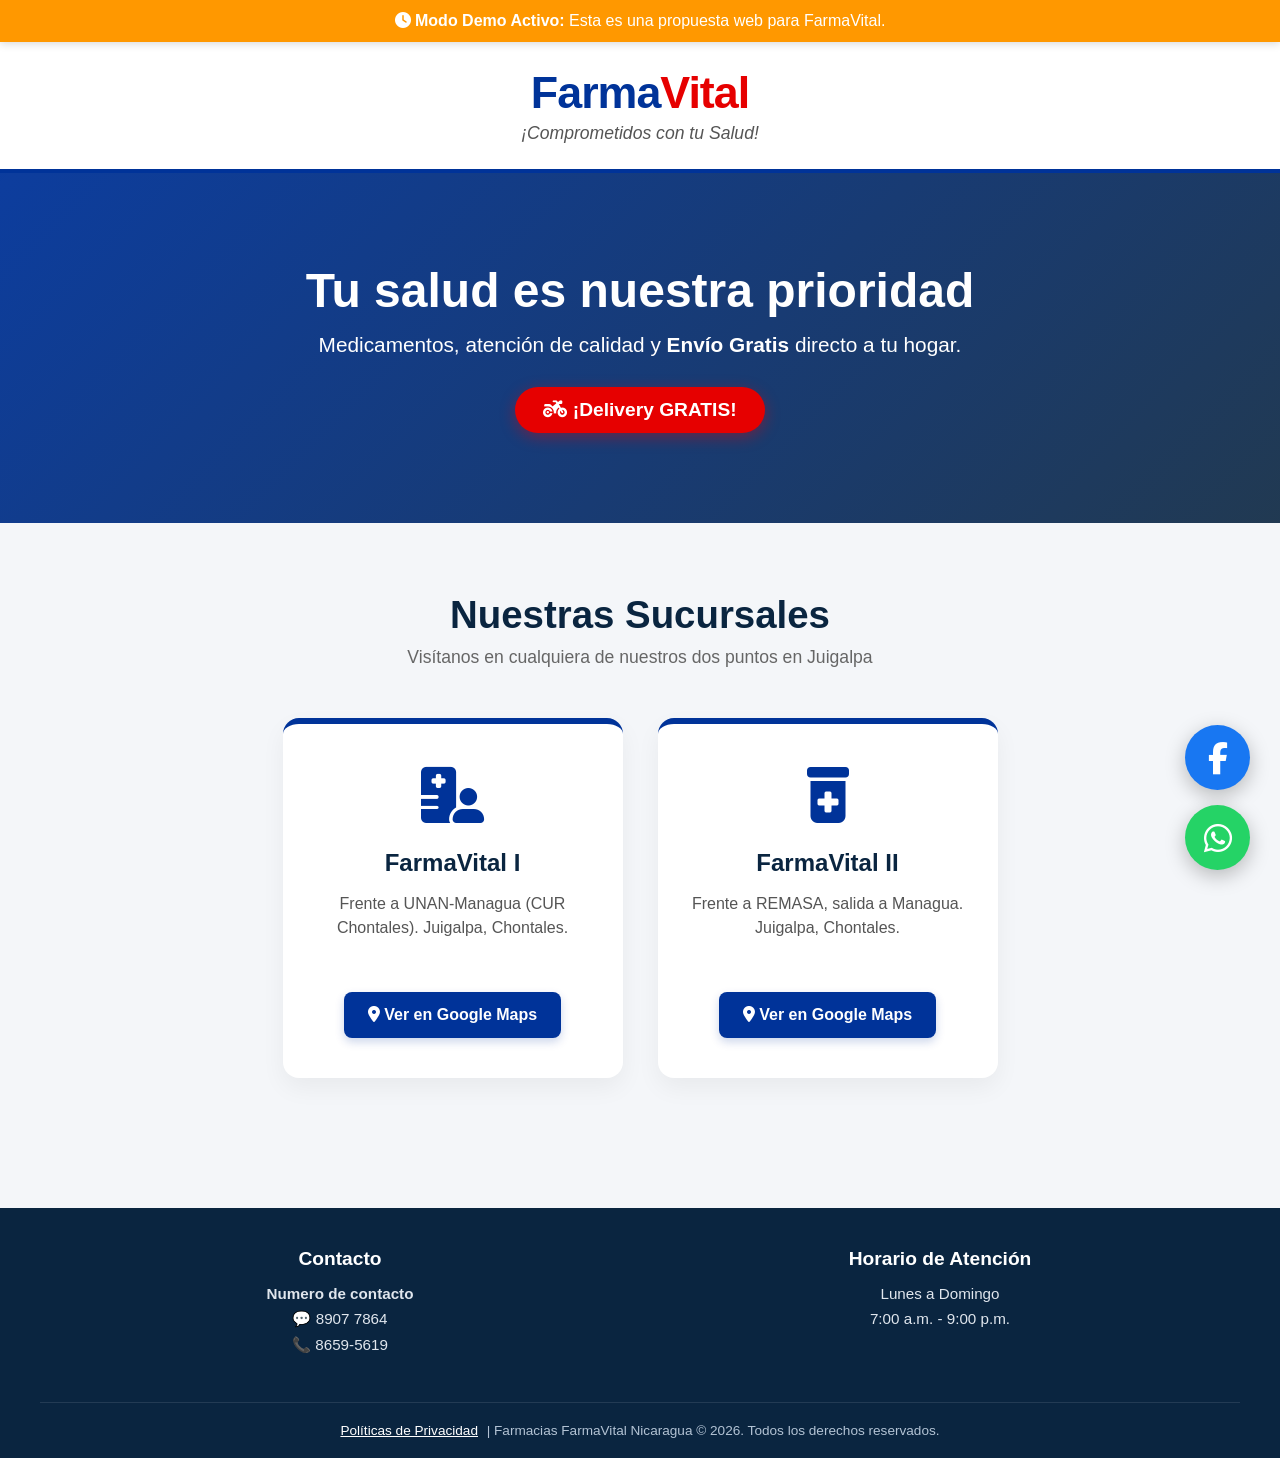
<file: index.html>
<!DOCTYPE html>
<html lang="es">
<head>
    <meta charset="UTF-8">
    <meta name="viewport" content="width=device-width, initial-scale=1.0">
    <title>Farmacias FarmaVital | ¡Comprometidos con tu Salud!</title>
    <link rel="stylesheet" href="https://cdnjs.cloudflare.com/ajax/libs/font-awesome/6.4.0/css/all.min.css">
    <link rel="stylesheet" href="css/style.css">
</head>
<body>

    <div id="demo-banner" class="demo-banner">
        <p><i class="fa-solid fa-clock"></i> <strong>Modo Demo Activo:</strong> Esta es una propuesta web para FarmaVital.</p>
    </div>

    <header>
        <div class="logo">
            <span class="farma">Farma</span><span class="vital">Vital</span>
        </div>
        <p class="slogan">¡Comprometidos con tu Salud!</p>
    </header>

    <section class="hero">
        <div class="hero-content">
            <h1>Tu salud es nuestra prioridad</h1>
            <p>Medicamentos, atención de calidad y <strong>Envío Gratis</strong> directo a tu hogar.</p>
            <div class="delivery-badge">
                <i class="fa-solid fa-motorcycle"></i> ¡Delivery GRATIS!
            </div>
        </div>
    </section>

    <section class="sucursales" id="sucursales">
        <h2>Nuestras Sucursales</h2>
        <p class="subtitle">Visítanos en cualquiera de nuestros dos puntos en Juigalpa</p>
        
        <div class="grid-sucursales">
            <div class="card">
                <div class="card-icon"><i class="fa-solid fa-hospital-user"></i></div>
                <h3>FarmaVital I</h3>
                <p class="direccion">Frente a UNAN-Managua (CUR Chontales). Juigalpa, Chontales.</p>
                <a href="https://maps.app.goo.gl/qsQKSJ99ohYJBGTv5?g_st=aw" target="_blank" class="btn-maps">
                    <i class="fa-solid fa-location-dot"></i> Ver en Google Maps
                </a>
            </div>

            <div class="card">
                <div class="card-icon"><i class="fa-solid fa-prescription-bottle-medical"></i></div>
                <h3>FarmaVital II</h3>
                <p class="direccion">Frente a REMASA, salida a Managua. Juigalpa, Chontales.</p>
                <a href="https://maps.app.goo.gl/DrLbsfkdKbyvb6H86?g_st=aw" target="_blank" class="btn-maps">
                    <i class="fa-solid fa-location-dot"></i> Ver en Google Maps
                </a>
            </div>
        </div>
    </section>

    <div class="floating-contact">
        <a href="https://www.facebook.com/share/1CmFqYyHkZ/?mibextid=wwXIfr" target="_blank" class="btn-floating facebook" title="Visítanos en Facebook">
            <i class="fa-brands fa-facebook-f"></i>
        </a>
        <a href="https://wa.me/50589077864?text=Hola,%20quisiera%20hacer%20una%20consulta" target="_blank" class="btn-floating whatsapp" title="Escríbenos por WhatsApp">
            <i class="fa-brands fa-whatsapp"></i>
        </a>
    </div>

  <footer>
    <div class="footer-container">
        <div class="footer-column">
            <h3>Contacto</h3>
            <p class="footer-label">Numero de contacto</p>
            <p>💬 8907 7864</p>
            <p>📞 8659-5619</p>
        </div>

        <div class="footer-column">
            <h3>Horario de Atención</h3>
            <p>Lunes a Domingo</p>
            <p>7:00 a.m. - 9:00 p.m.</p>
        </div>
    </div>

   <div class="footer-bottom">
        <p>
            <a href="politicas.html" class="footer-link">Políticas de Privacidad</a> 
            | Farmacias FarmaVital Nicaragua &copy; 2026. Todos los derechos reservados.
        </p>
    </div>
</footer>

</body>
</html>
</file>
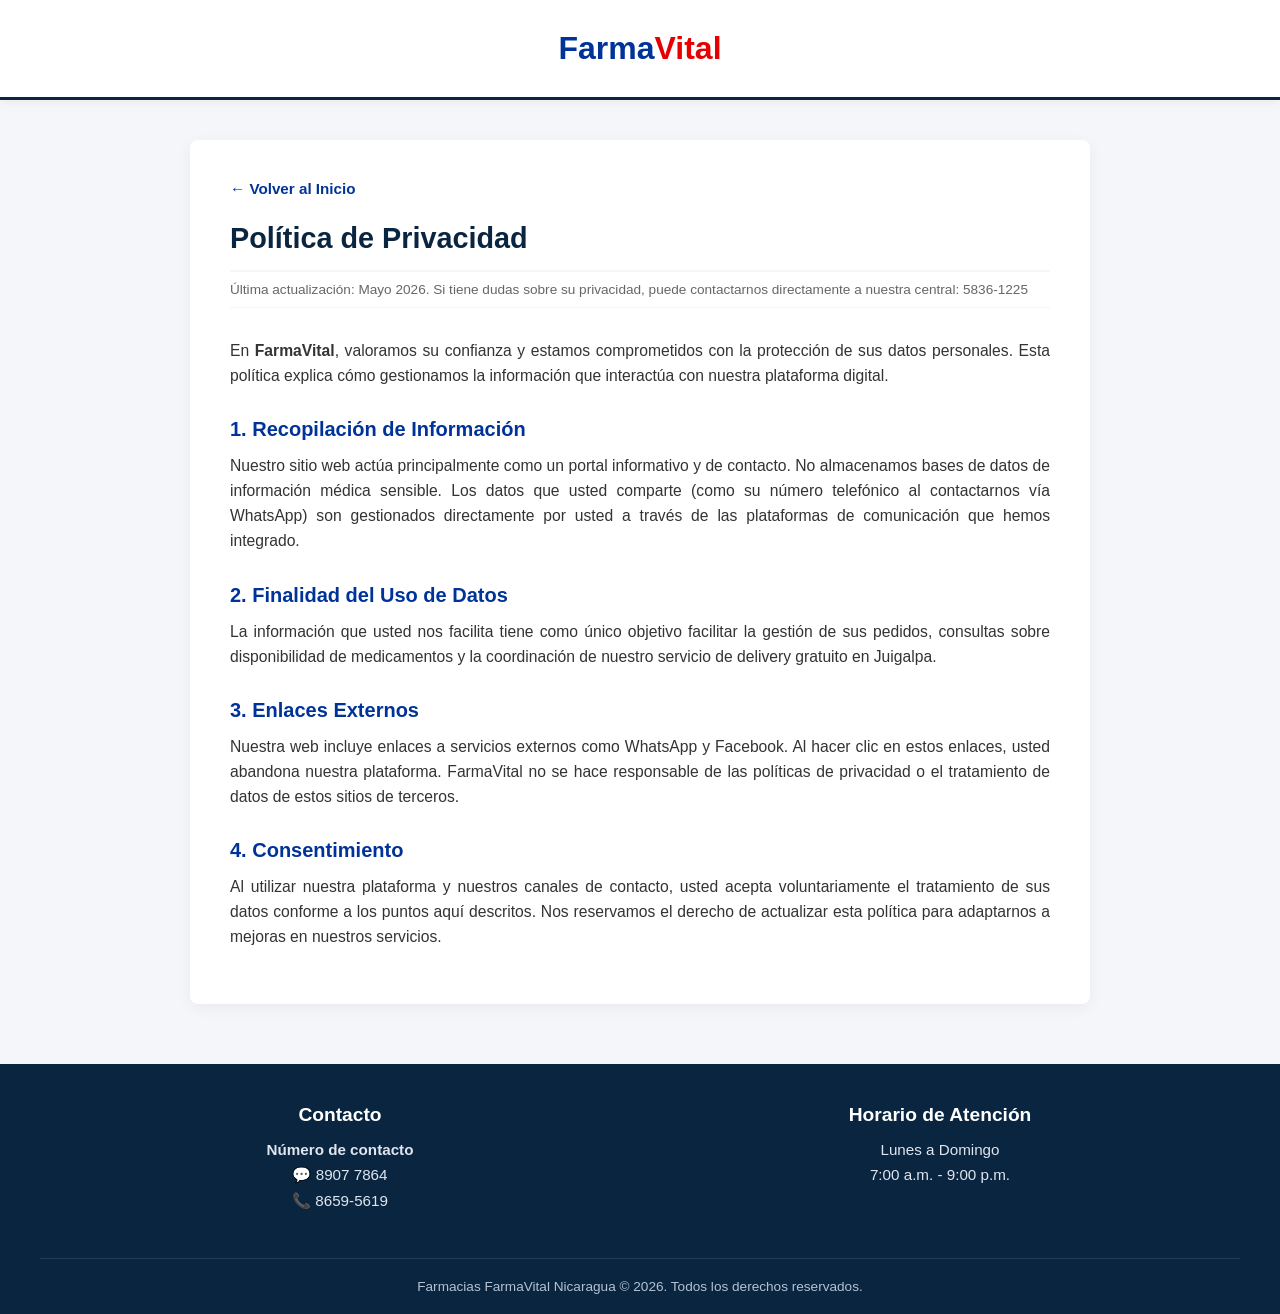
<file: politicas.html>
<!DOCTYPE html>
<html lang="es">
<head>
    <meta charset="UTF-8">
    <meta name="viewport" content="width=device-width, initial-scale=1.0">
    <title>Política de Privacidad - FarmaVital</title>
    <link rel="stylesheet" href="css/style.css">
    <style>
        body {
            background-color: var(--gris-fondo, #f4f6f9);
            margin: 0;
            padding: 0;
            font-family: sans-serif;
            color: var(--texto-oscuro, #333333);
        }
        .politicas-header {
            background-color: var(--blanco, #ffffff);
            text-align: center;
            padding: 30px 20px;
            border-bottom: 3px solid var(--azul-principal, #0a2540);
            box-shadow: 0 2px 10px rgba(0,0,0,0.05);
        }

        .politicas-brand {
            font-size: 2rem;
            font-weight: bold;
            color: var(--azul-marca, #003399);
            margin: 0;
        }

        .politicas-brand span {
            color: var(--rojo-marca, #e60000);
        }
        .politicas-container {
            max-width: 900px;
            margin: 40px auto;
            padding: 40px;
            background: var(--blanco, #ffffff);
            border-radius: 8px;
            box-shadow: 0 4px 15px rgba(0,0,0,0.05);
        }

        .btn-volver {
            display: inline-block;
            margin-bottom: 25px;
            color: var(--azul-marca, #003399);
            text-decoration: none;
            font-weight: bold;
            font-size: 0.95rem;
            transition: color 0.2s;
        }

        .btn-volver:hover {
            color: var(--azul-principal, #0a2540);
            text-decoration: underline;
        }

        .politicas-container h1 {
            color: var(--azul-principal, #0a2540);
            font-size: 1.8rem;
            margin-top: 0;
            margin-bottom: 10px;
            border-bottom: 2px solid var(--gris-fondo, #f4f6f9);
            padding-bottom: 15px;
        }

        .politicas-container h2 {
            color: var(--azul-marca, #003399);
            font-size: 1.25rem;
            margin-top: 30px;
            margin-bottom: 12px;
        }

        .politicas-container p {
            line-height: 1.6;
            font-size: 0.98rem;
            margin-bottom: 15px;
            text-align: justify;
        }

        .politicas-meta {
            font-size: 0.85rem;
            color: #666666;
            margin-bottom: 30px;
            border-bottom: 1px solid var(--gris-fondo, #f4f6f9);
            padding-bottom: 10px;
        }
        @media (max-width: 768px) {
            .politicas-container {
                margin: 20px 15px;
                padding: 20px;
            }
            .politicas-container h1 {
                font-size: 1.5rem;
            }
        }
    </style>
</head>
<body>

    <header class="politicas-header">
        <p class="politicas-brand">Farma<span>Vital</span></p>
    </header>

    <main class="politicas-container">
        <a href="index.html" class="btn-volver">← Volver al Inicio</a>

        <h1>Política de Privacidad</h1>
        <div class="politicas-meta">Última actualización: Mayo 2026. Si tiene dudas sobre su privacidad, puede contactarnos directamente a nuestra central: 5836-1225</div>
        
        <p>En <strong>FarmaVital</strong>, valoramos su confianza y estamos comprometidos con la protección de sus datos personales. Esta política explica cómo gestionamos la información que interactúa con nuestra plataforma digital.</p>

        <h2>1. Recopilación de Información</h2>
        <p>Nuestro sitio web actúa principalmente como un portal informativo y de contacto. No almacenamos bases de datos de información médica sensible. Los datos que usted comparte (como su número telefónico al contactarnos vía WhatsApp) son gestionados directamente por usted a través de las plataformas de comunicación que hemos integrado.</p>

        <h2>2. Finalidad del Uso de Datos</h2>
        <p>La información que usted nos facilita tiene como único objetivo facilitar la gestión de sus pedidos, consultas sobre disponibilidad de medicamentos y la coordinación de nuestro servicio de delivery gratuito en Juigalpa.</p>

        <h2>3. Enlaces Externos</h2>
        <p>Nuestra web incluye enlaces a servicios externos como WhatsApp y Facebook. Al hacer clic en estos enlaces, usted abandona nuestra plataforma. FarmaVital no se hace responsable de las políticas de privacidad o el tratamiento de datos de estos sitios de terceros.</p>

        <h2>4. Consentimiento</h2>
        <p>Al utilizar nuestra plataforma y nuestros canales de contacto, usted acepta voluntariamente el tratamiento de sus datos conforme a los puntos aquí descritos. Nos reservamos el derecho de actualizar esta política para adaptarnos a mejoras en nuestros servicios.</p>
    </main>

    <footer>
        <div class="footer-container">
            <div class="footer-column">
                <h3>Contacto</h3>
                <p class="footer-label">Número de contacto</p>
                <p>💬 8907 7864</p>
                <p>📞 8659-5619</p>
            </div>
            <div class="footer-column">
                <h3>Horario de Atención</h3>
                <p>Lunes a Domingo</p>
                <p>7:00 a.m. - 9:00 p.m.</p>
            </div>
        </div>
        <div class="footer-bottom">
            <p>Farmacias FarmaVital Nicaragua &copy; 2026. Todos los derechos reservados.</p>
        </div>
    </footer>

</body>
</html>
</file>
<file: css/style.css>
/* Variables de color basadas en la marca de FarmaVital */
:root {
    --azul-principal: #0a2540;
    --azul-marca: #003399;
    --rojo-marca: #e60000;
    --blanco: #ffffff;
    --gris-fondo: #f4f6f9;
    --texto-oscuro: #333333;
}

* {
    margin: 0;
    padding: 0;
    box-sizing: border-box;
    font-family: 'Segoe UI', Tahoma, Geneva, Verdana, sans-serif;
}

body {
    background-color: var(--gris-fondo);
    color: var(--texto-oscuro);
}

/* Banner de la Demo (Periodo de prueba) */
.demo-banner {
    background-color: #ff9800;
    color: white;
    text-align: center;
    padding: 12px;
    font-size: 1rem;
    position: sticky;
    top: 0;
    z-index: 1000;
    box-shadow: 0 2px 8px rgba(0,0,0,0.15);
}

/* Header / Logotipo */
header {
    background: var(--blanco);
    text-align: center;
    padding: 25px 20px;
    border-bottom: 4px solid var(--azul-marca);
}

.logo {
    font-size: 2.8rem;
    font-weight: 800;
    letter-spacing: -1px;
}

.logo .farma { color: var(--azul-marca); }
.logo .vital { color: var(--rojo-marca); }

.slogan {
    font-style: italic;
    color: #555;
    margin-top: 5px;
    font-size: 1.1rem;
}

/* Sección Principal (Hero) */
.hero {
    background: linear-gradient(135deg, rgba(0,51,153,0.95) 0%, rgba(10,37,64,0.9) 100%);
    color: var(--blanco);
    padding: 90px 20px;
    text-align: center;
}

.hero h1 {
    font-size: 3rem;
    margin-bottom: 15px;
}

.hero p {
    font-size: 1.3rem;
    margin-bottom: 30px;
    font-weight: 300;
}

.delivery-badge {
    display: inline-block;
    background: var(--rojo-marca);
    padding: 12px 28px;
    border-radius: 50px;
    font-weight: bold;
    font-size: 1.2rem;
    box-shadow: 0 4px 15px rgba(230, 0, 0, 0.4);
    animation: pulse 2s infinite;
}

/* Sección de Sucursales */
.sucursales {
    padding: 70px 20px;
    text-align: center;
}

.sucursales h2 {
    font-size: 2.4rem;
    color: var(--azul-principal);
    margin-bottom: 10px;
}

.subtitle {
    color: #666;
    font-size: 1.1rem;
    margin-bottom: 50px;
}

.grid-sucursales {
    display: flex;
    justify-content: center;
    gap: 35px;
    flex-wrap: wrap;
    max-width: 1000px;
    margin: 0 auto;
}

.card {
    background: var(--blanco);
    padding: 40px 30px;
    border-radius: 16px;
    box-shadow: 0 10px 25px rgba(0,0,0,0.05);
    width: 340px;
    transition: transform 0.3s, box-shadow 0.3s;
    border-top: 6px solid var(--azul-marca);
}

.card:hover {
    transform: translateY(-8px);
    box-shadow: 0 15px 35px rgba(0,0,0,0.1);
}

.card-icon {
    font-size: 3.5rem;
    color: var(--azul-marca);
    margin-bottom: 20px;
}

.card h3 {
    font-size: 1.5rem;
    margin-bottom: 15px;
    color: var(--azul-principal);
}

.direccion {
    font-size: 1rem;
    color: #555;
    margin-bottom: 30px;
    line-height: 1.5;
    min-height: 70px;
}

.btn-maps {
    display: inline-block;
    background: var(--azul-marca);
    color: white;
    text-decoration: none;
    padding: 14px 24px;
    border-radius: 8px;
    font-weight: bold;
    font-size: 1rem;
    transition: background 0.3s, transform 0.2s;
    box-shadow: 0 4px 10px rgba(0, 51, 153, 0.2);
}

.btn-maps:hover {
    background: #002266;
    transform: scale(1.02);
}

/* Botones Flotantes de Redes Sociales */
.floating-contact {
    position: fixed;
    bottom: 30px;
    right: 30px;
    display: flex;
    flex-direction: column;
    gap: 15px;
    z-index: 999;
}

.btn-floating {
    width: 65px;
    height: 65px;
    border-radius: 50%;
    display: flex;
    justify-content: center;
    align-items: center;
    color: white;
    font-size: 2rem;
    text-decoration: none;
    box-shadow: 0 6px 20px rgba(0,0,0,0.25);
    transition: transform 0.3s, filter 0.3s;
}

.btn-floating:hover {
    transform: scale(1.1) rotate(5deg);
    filter: brightness(1.1);
}

.btn-floating.whatsapp { background-color: #25D366; }
.btn-floating.facebook { background-color: #1877F2; }

/* Pie de página */
footer {
    background-color: #0a2540;
    color: #ffffff;
    padding: 40px 20px 20px 20px;
    margin-top: 60px;
    font-family: sans-serif; 
}

.footer-container {
    display: flex;
    justify-content: space-around;
    flex-wrap: wrap;
    max-width: 1200px;
    margin: 0 auto;
    padding-bottom: 20px;
    border-bottom: 1px solid rgba(255, 255, 255, 0.1); 
}

.footer-column {
    flex: 1;
    min-width: 250px;
    margin-bottom: 20px;
    text-align: center;
}

.footer-column h3 {
    font-size: 1.2rem;
    margin-bottom: 15px;
    color: #ffffff;
}

.footer-column p {
    margin: 8px 0;
    font-size: 0.95rem;
    color: #e0e6ed; 
}

.footer-label {
    font-weight: bold;
    margin-bottom: 2px !important;
}

.footer-bottom {
    max-width: 1200px;
    margin: 20px auto 0 auto;
    font-size: 0.85rem;
    color: #b3c3d4;
    text-align: center; 
}

.footer-link {
    color: #ffffff;
    text-decoration: underline;
    margin-right: 5px;
}

.footer-link:hover {
    color: #3b82f6;
}
@media (max-width: 768px) {
    .hero h1 { font-size: 2.2rem; }
    .hero p { font-size: 1.1rem; }
    .card { width: 100%; }

    .footer-container {
        flex-direction: column;
    }
    .footer-bottom {
        flex-direction: column;
        gap: 10px;
        text-align: center;
    }
}


/* Animación del botón de Delivery */
@keyframes pulse {
    0% { transform: scale(1); box-shadow: 0 4px 15px rgba(230, 0, 0, 0.4); }
    50% { transform: scale(1.04); box-shadow: 0 6px 22px rgba(230, 0, 0, 0.6); }
    100% { transform: scale(1); box-shadow: 0 4px 15px rgba(230, 0, 0, 0.4); }
}
</file>
